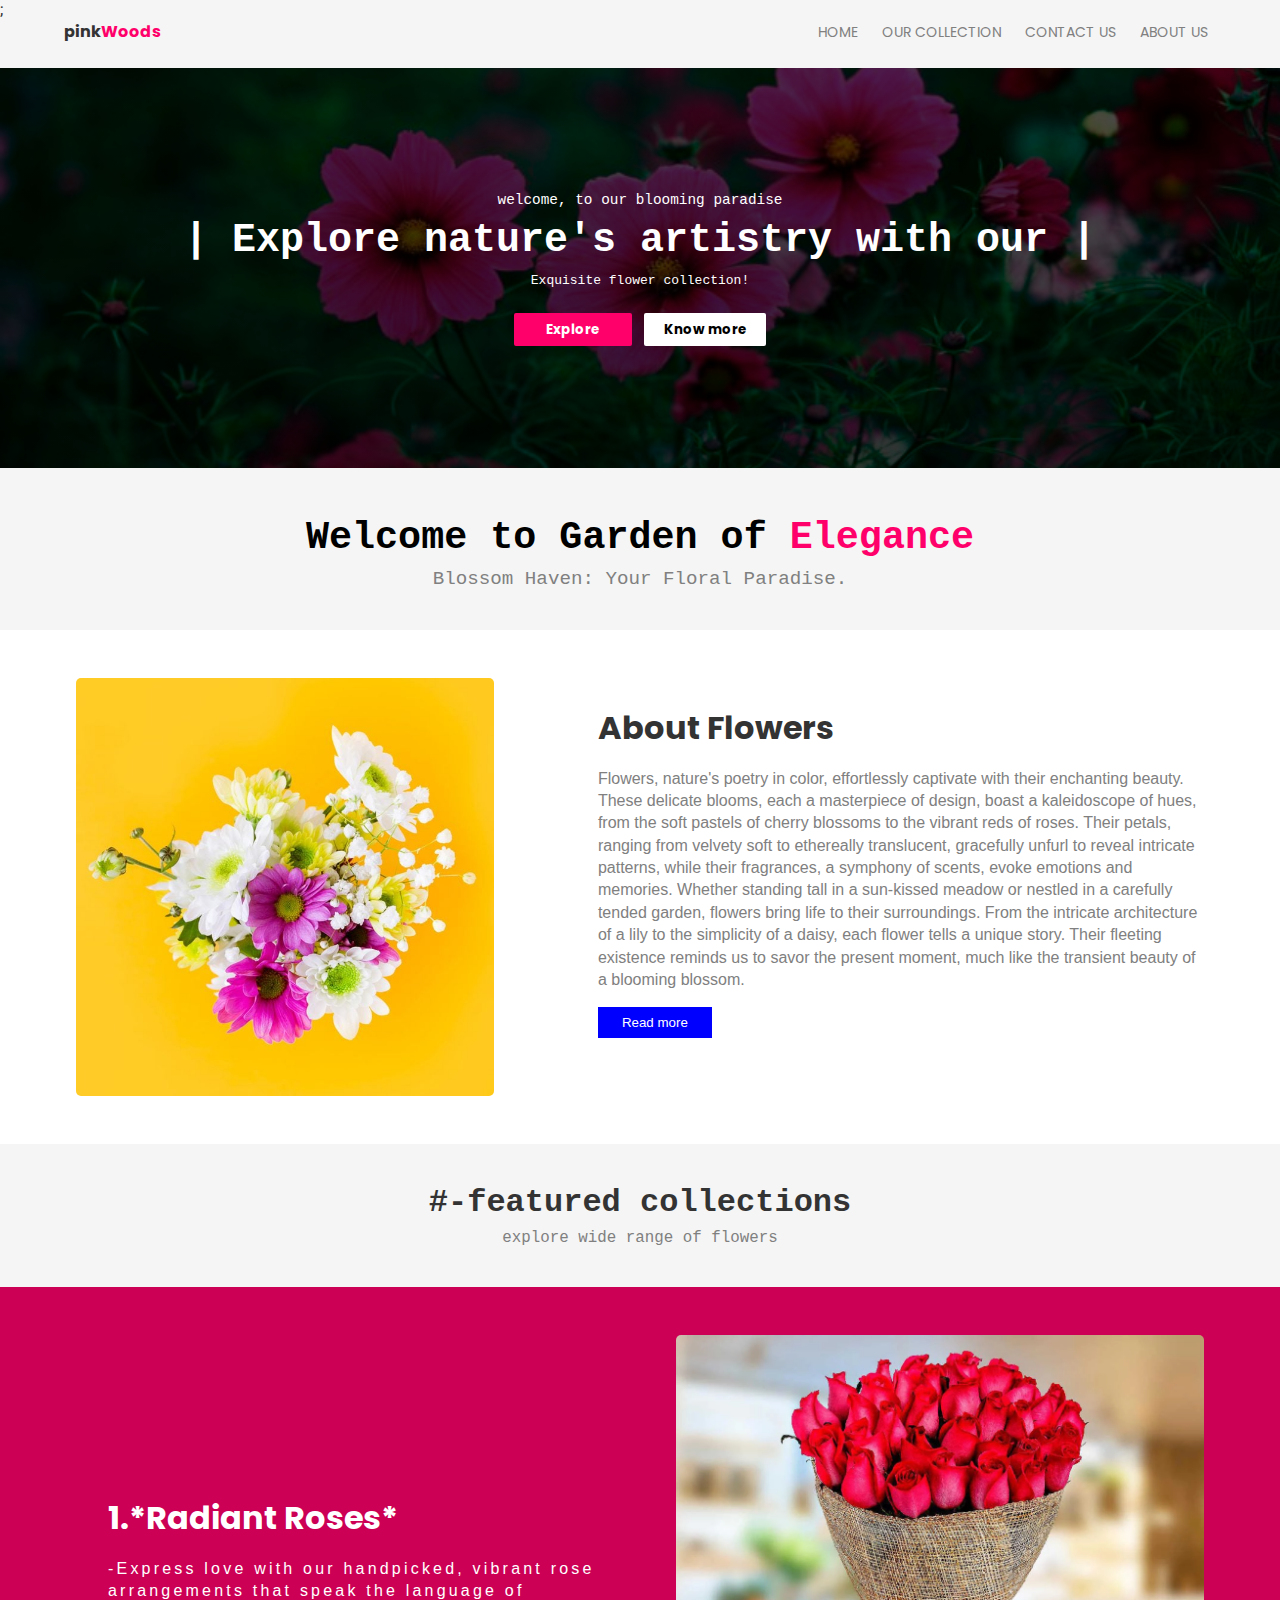
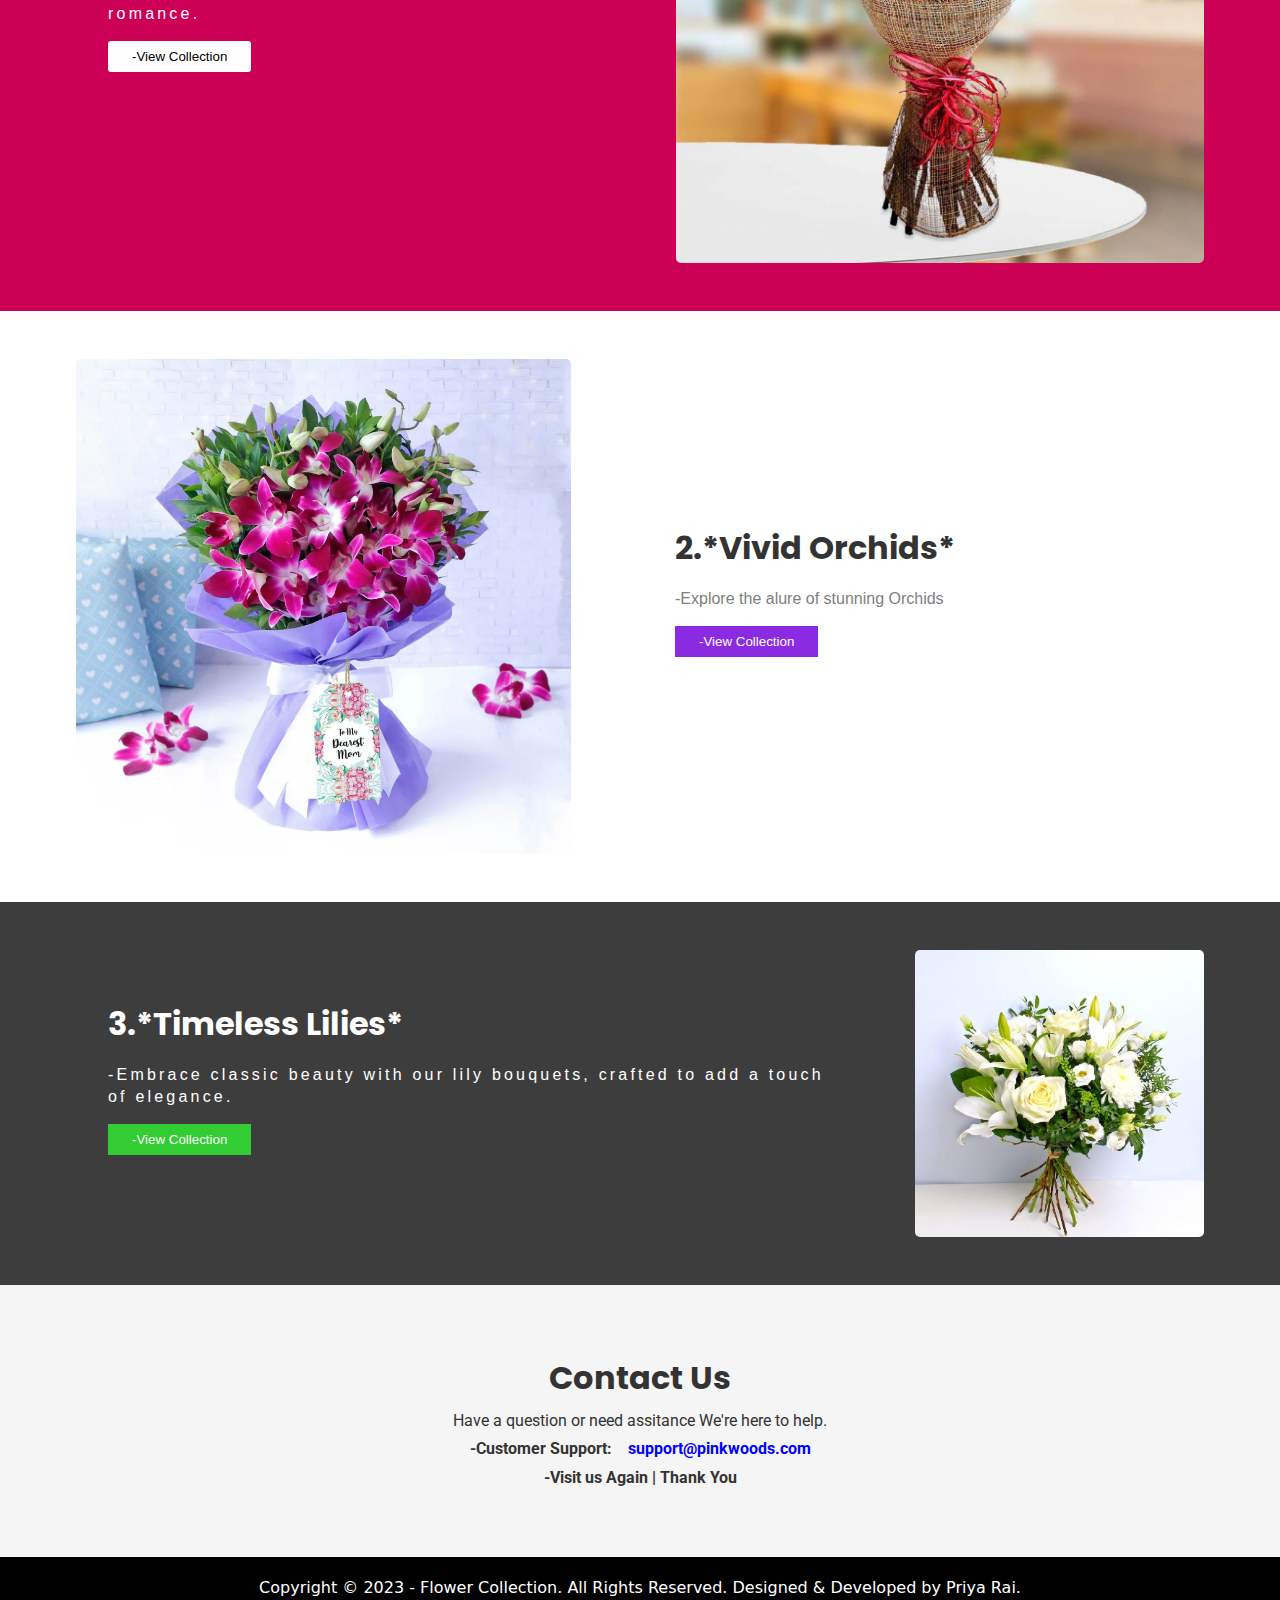
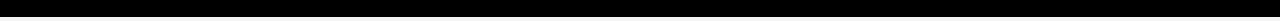
<file: index.html>
<!DOCTYPE html>
<html lang="en">
<head>
  <meta charset="UTF-8">
  <meta name="viewport" content="width=device-width, initial-scale=1.0">
  <title>Flowers Collection</title>
  <link rel="preconnect" href="https://fonts.googleapis.com">
<link rel="preconnect" href="https://fonts.gstatic.com" crossorigin>
<link href="https://fonts.googleapis.com/css2?family=Poppins:wght@600&family=Roboto:wght@300&display=swap" rel="stylesheet">
  <link rel="stylesheet" href="general.css">
  <link rel="stylesheet" href="style.css">;
  <script src="nav.js" defer></script>
</head>
<body>
  <header class="header-element">
    <p>pink<span>Woods</span></p>
    <button aria-controls="primary-navigation" aria-expanded="false" class="mobile-nav-toggle">
      <span class="sr-only"></span>
    </button>
    <nav>
      <ul class="primary-navigation" id="primary-navigation" data-visible="false">
        <li><a href="index.html">Home</a></li>
        <li><a href="our_collection.html">Our collection</a></li>
        <li><a href="contact_us.html">contact us</a></li>
        <li><a href="About_us.html">About us</a></li>
      </ul>
    </nav>   
  </header>
  <main>
    <div class="parent-banner">
      <div class="child-description">
        <p class="sub-text">welcome, to our blooming paradise</p>
        <p class="middle-text">| Explore nature's artistry with our |</p>
        <p class="bottom-text">Exquisite flower collection!</p>
        <button class="explore-btn"><a href="our_collection.html">Explore</a></button>
        <button class="know-more-btn"><a href="About_us.html">Know more</a></button>
      </div>
    </div>
    <!-- another section -->
    <p class="welcome-text">Welcome to Garden of <span>Elegance</span></p>
    <p class="welcome-text-quote">Blossom Haven: Your Floral Paradise.</p>
    <!-- end of another secton -->
  </main>
  <section>
    <div class="container">
      <div class="img-cont">
        <img src="assets/yellow-flower.jpg" alt="">
      </div>
      <div class="about-container">
        <h2>About Flowers</h2>
        <p>Flowers, nature's poetry in color, effortlessly captivate with their enchanting beauty. These delicate blooms, each a masterpiece of design, boast a kaleidoscope of hues, from the soft pastels of cherry blossoms to the vibrant reds of roses. Their petals, ranging from velvety soft to ethereally translucent, gracefully unfurl to reveal intricate patterns, while their fragrances, a symphony of scents, evoke emotions and memories.

          Whether standing tall in a sun-kissed meadow or nestled in a carefully tended garden, flowers bring life to their surroundings. From the intricate architecture of a lily to the simplicity of a daisy, each flower tells a unique story. Their fleeting existence reminds us to savor the present moment, much like the transient beauty of a blooming blossom.</p>
        <button><a href="https://en.wikipedia.org/wiki/Flower" target="_blank">Read more</a></button>
      </div>
    </div>
  </section>
  <div class="center-text">
    <p class="ft-collection-p">#-featured collections</p>
    <p class="welcome-text-quote">explore wide range of flowers</p>
  </div>
  <section style="background-color: rgb(255, 0, 106); color: white;
  background: linear-gradient(rgba(0,0,0,0.2),rgba(0,0,0,0.2)), rgb(255, 0, 106);" class="rmv">
    <div class="container">
      <div class="about-container">
        <h2>1.*Radiant Roses*</h2>
        <p style="color: white; letter-spacing: 0.2rem;">-Express love with our handpicked, vibrant rose arrangements that speak the language of romance.</p>
        <button style="background-color: white;
        color: black;
        border-radius: 3px;"><a href="our_collection.html" style="color: black;">-View Collection</a></button>
      </div>
      <div class="img-cont">
        <img src="assets/radiant-roses.webp" alt="">
      </div>
    </div>
  </section>
  <section>
    <div class="container">
      <div class="img-cont">
        <img src="assets/orchids.webp" alt="">
      </div>
      <div class="about-container">
        <h2>2.*Vivid Orchids*</h2>
        <p>-Explore the alure of stunning Orchids</p>
        <button style="background-color: blueviolet;"><a href="our_collection.html">-View Collection</a></button>
      </div>    
    </div>
  </section>
  <section style="background-color: rgba(0, 0, 0, 0.753);
  color: white;">
    <div class="container">
     
      <div class="about-container">
        <h2>3.*Timeless Lilies*</h2>
        <p style="color: white; letter-spacing: 0.2rem;">-Embrace classic beauty with our lily bouquets, crafted to add a touch of elegance.</p>
        <button style="background-color: limegreen;"><a href="our_collection.html">-View Collection</a></button>
      </div>
      <div class="img-cont">
        <img src="assets/20159557-timeless-whites.jpg" alt="">
      </div>    
    </div>
  </section>
  <div class="contact-us">
    <h2>Contact Us</h2>
    <p>Have a question or need assitance We're here to help.</p>
    <div class="c-hold">
      <p><b>-Customer Support: </b></p>
      <p><a href="#" style="color: blue; font-weight: bold;">support@pinkwoods.com</a></p>
    </div>  
    <p><b>-Visit us Again | Thank You</b></p>

  </div>

  <footer>
    <p>Copyright © 2023 - Flower Collection. All Rights Reserved. Designed & Developed by Priya Rai.</p>

  </footer>
  
</body>
</html>
</file>
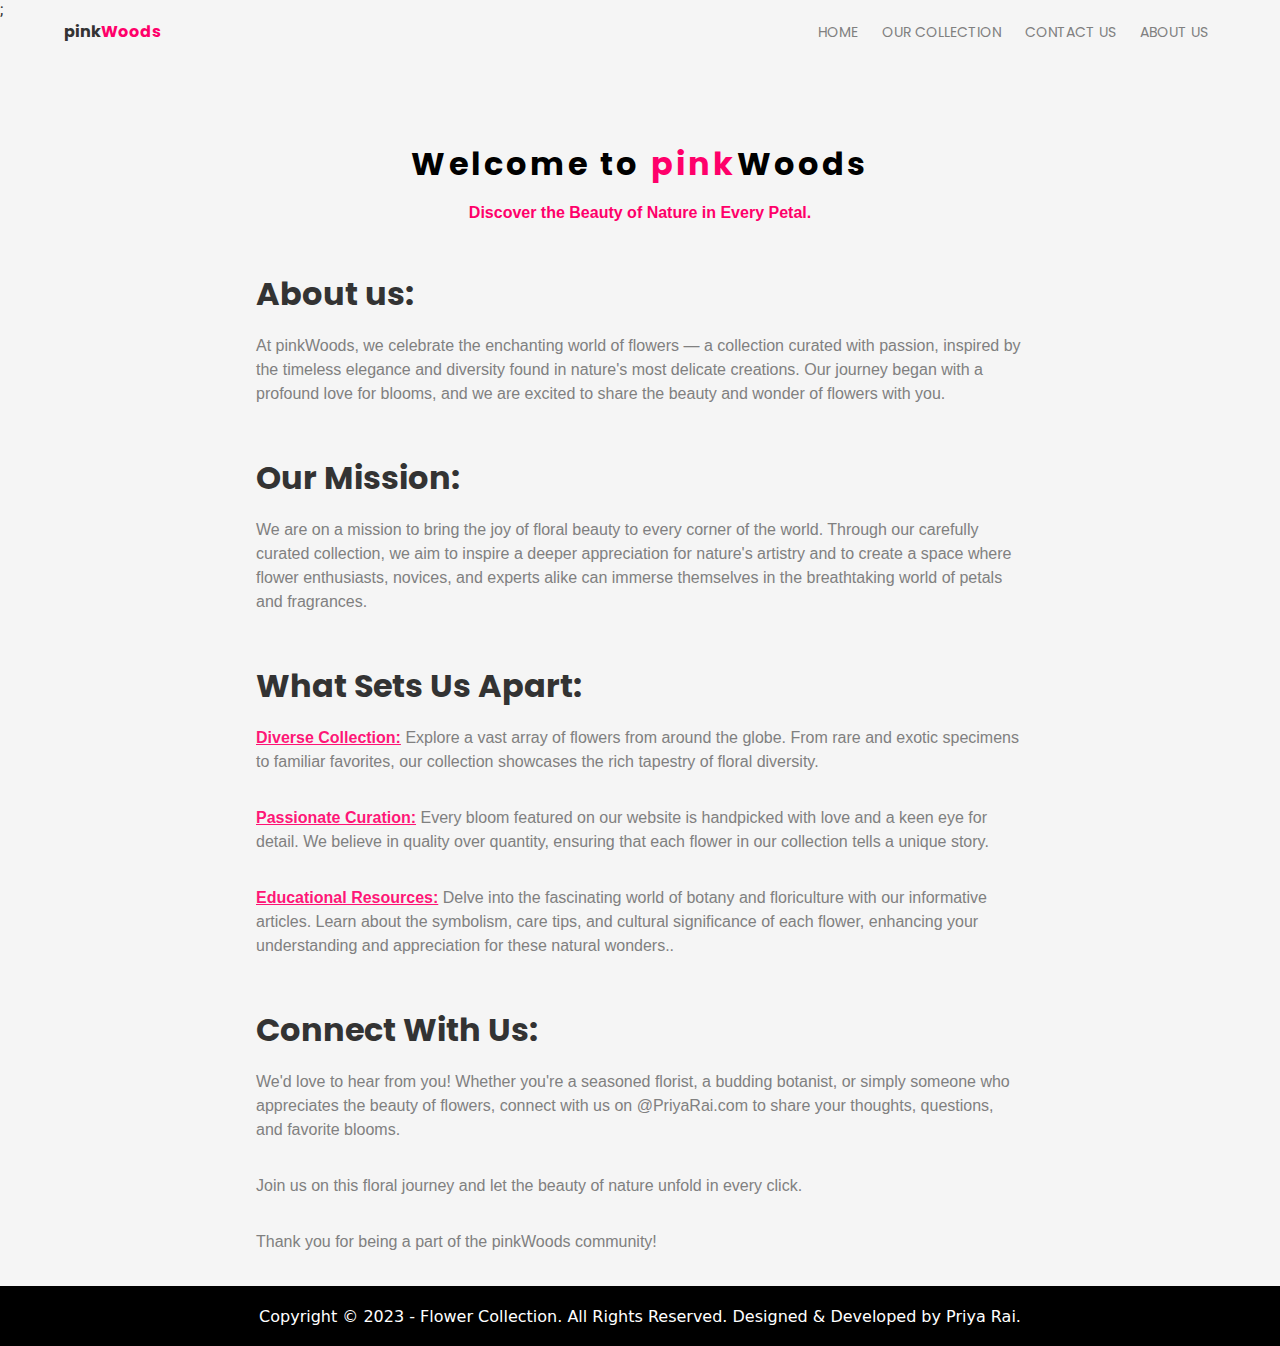
<file: About_us.html>
<!DOCTYPE html>
<html lang="en">
<head>
  <meta charset="UTF-8">
  <meta name="viewport" content="width=device-width, initial-scale=1.0">
  <title>About us</title>
  <link rel="preconnect" href="https://fonts.googleapis.com">
  <link rel="preconnect" href="https://fonts.gstatic.com" crossorigin>
  <link href="https://fonts.googleapis.com/css2?family=Poppins:wght@600&family=Roboto:wght@300&display=swap" rel="stylesheet">
  <link rel="stylesheet" href="general.css">
  <link rel="stylesheet" href="style.css">;
  <link rel="stylesheet" href="about.css">
  <script src="nav.js" defer></script>
</head>
<body>
  <header class="header-element">
    <p>pink<span>Woods</span></p>
    <button aria-controls="primary-navigation" aria-expanded="false" class="mobile-nav-toggle">
      <span class="sr-only"></span>
    </button>
    <nav>
      <ul class="primary-navigation" id="primary-navigation" data-visible="false">
        <li><a href="index.html">Home</a></li>
        <li><a href="our_collection.html">Our collection</a></li>
        <li><a href="contact_us.html">contact us</a></li>
        <li><a href="About_us.html">About us</a></li>
      </ul>
    </nav>   
  </header>
  <div class="welcome-box">
    <p class="welcome-text">Welcome to <span>pink</span>Woods</p>
    <p class="quote">Discover the Beauty of Nature in Every Petal.</p>
  </div>
  <div class="about-container">
    <h2>About us:</h2>
    <p>At pinkWoods, we celebrate the enchanting world of flowers — a collection curated with passion, inspired by the timeless elegance and diversity found in nature's most delicate creations. Our journey began with a profound love for blooms, and we are excited to share the beauty and wonder of flowers with you.</p>
  </div>
  <div class="about-container">
    <h2>Our Mission:</h2>
    <p>We are on a mission to bring the joy of floral beauty to every corner of the world. Through our carefully curated collection, we aim to inspire a deeper appreciation for nature's artistry and to create a space where flower enthusiasts, novices, and experts alike can immerse themselves in the breathtaking world of petals and fragrances.</p>
  </div>
  <div class="about-container separate">
    <h2>What Sets Us Apart:</h2>
    <p><b>Diverse Collection:</b> Explore a vast array of flowers from around the globe. From rare and exotic specimens to familiar favorites, our collection showcases the rich tapestry of floral diversity.<br></p>

      <p><b>Passionate Curation:</b> Every bloom featured on our website is handpicked with love and a keen eye for detail. We believe in quality over quantity, ensuring that each flower in our collection tells a unique story.<br></p>
      
      <p><b>Educational Resources:</b> Delve into the fascinating world of botany and floriculture with our informative articles. Learn about the symbolism, care tips, and cultural significance of each flower, enhancing your understanding and appreciation for these natural wonders..</p>
  </div>
  <div class="about-container separate">
    <h2>Connect With Us:</h2>
    <p>We'd love to hear from you! Whether you're a seasoned florist, a budding botanist, or simply someone who appreciates the beauty of flowers, connect with us on @PriyaRai.com to share your thoughts, questions, and favorite blooms.</p>

      <p>Join us on this floral journey and let the beauty of nature unfold in every click.</p>
      
      <p>Thank you for being a part of the pinkWoods community!</p>
  </div>
  <footer>
    <p>Copyright © 2023 - Flower Collection. All Rights Reserved. Designed & Developed by Priya Rai.</p>

  </footer>
   
  
  
</body>
</html>
</file>
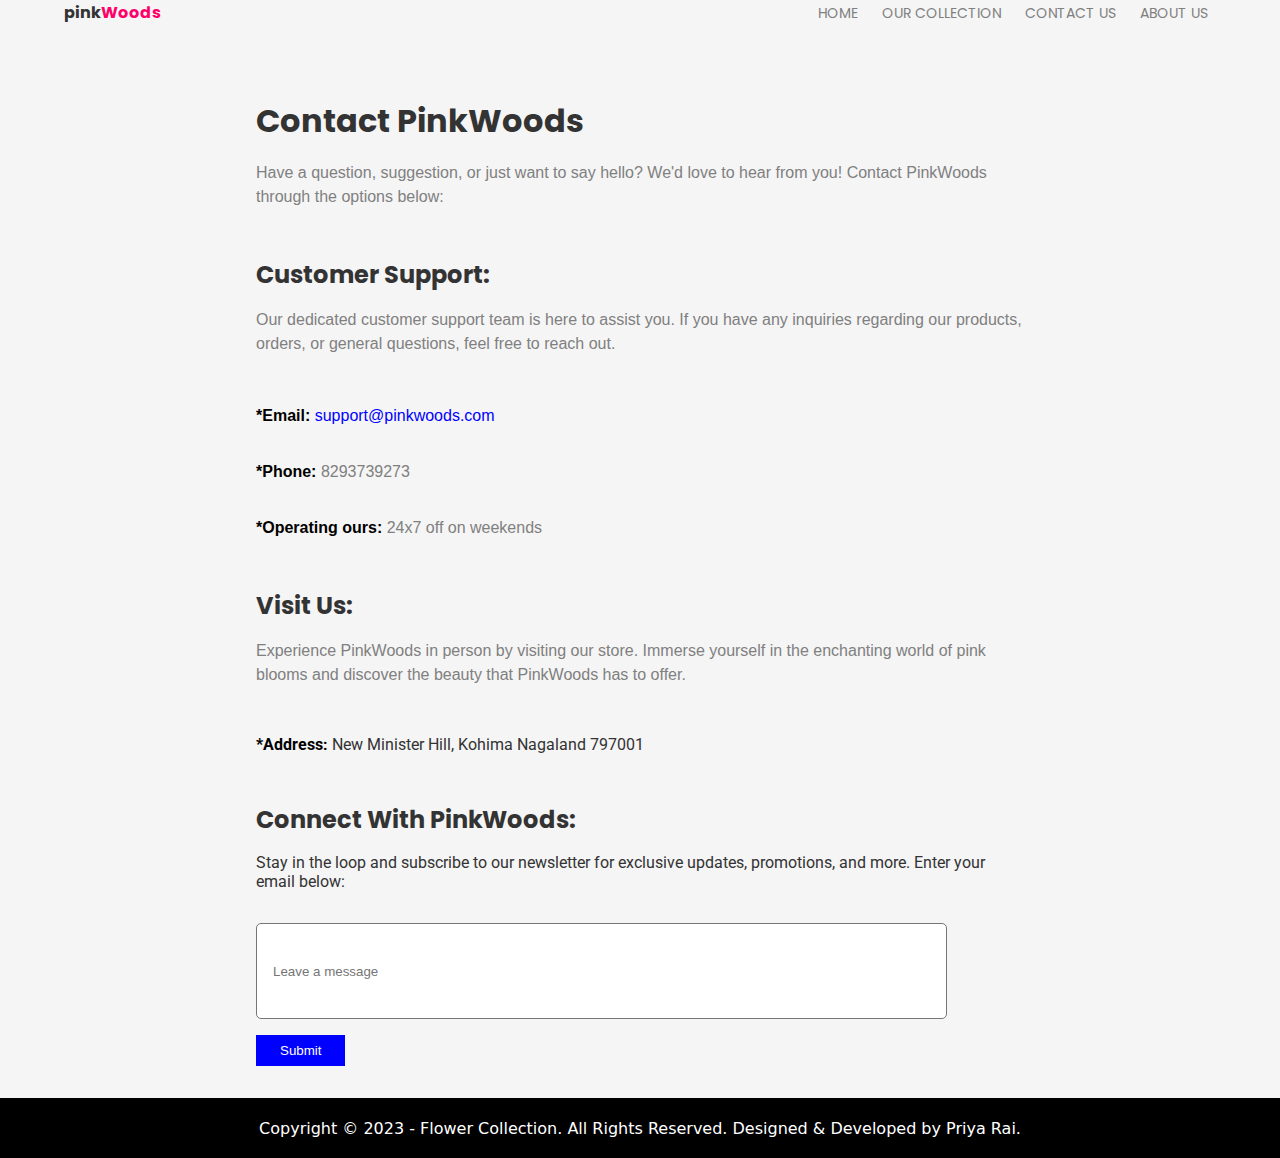
<file: contact_us.html>
<!DOCTYPE html>
<html lang="en">
<head>
  <meta charset="UTF-8">
  <meta name="viewport" content="width=device-width, initial-scale=1.0">
  <title>Contact us</title>
  <link rel="preconnect" href="https://fonts.googleapis.com">
  <link rel="preconnect" href="https://fonts.gstatic.com" crossorigin>
  <link href="https://fonts.googleapis.com/css2?family=Poppins:wght@600&family=Roboto:wght@300&display=swap" rel="stylesheet">
  <link rel="stylesheet" href="general.css">
  <link rel="stylesheet" href="style.css">
  <link rel="stylesheet" href="about.css">
  <script src="nav.js" defer></script>
</head>
<body>
  <header class="header-element">
    <p>pink<span>Woods</span></p>
    <button aria-controls="primary-navigation" aria-expanded="false" class="mobile-nav-toggle">
      <span class="sr-only"></span>
    </button>
    <nav>
      <ul class="primary-navigation" id="primary-navigation" data-visible="false">
        <li><a href="index.html">Home</a></li>
        <li><a href="our_collection.html">Our collection</a></li>
        <li><a href="contact_us.html">contact us</a></li>
        <li><a href="About_us.html">About us</a></li>
      </ul>
    </nav>   
  </header>
  <div class="about-container">
    <h2>Contact PinkWoods</h2>
    <p>Have a question, suggestion, or just want to say hello? We'd love to hear from you! Contact PinkWoods through the options below:</p>
  </div>
  <div class="about-container">
    <h2 style="font-size: 1.5rem;">Customer Support:</h2>
    <p>Our dedicated customer support team is here to assist you. If you have any inquiries regarding our products, orders, or general questions, feel free to reach out.</p>
  </div>
  <div class="about-container separate">
    <p style="color: blue;"><b style="color: black; text-decoration: none;">*Email:</b> support@pinkwoods.com<br></p>
    <p><b style="color: black; text-decoration: none;">*Phone:</b> 8293739273<br></p>
    <p><b style="color: black; text-decoration: none;">*Operating ours:</b> 24x7 off on weekends<br></p>
  </div>
  <div class="about-container">
    <h2 style="font-size: 1.5rem;">Visit Us:</h2>
    <p>Experience PinkWoods in person by visiting our store. Immerse yourself in the enchanting world of pink blooms and discover the beauty that PinkWoods has to offer.</p>
  </div>
  <div class="about-container separate">
    <p"><b style="color: black;">*Address: </b> New Minister Hill, Kohima Nagaland 797001<br></p>
  </div>
  <div class="about-container">
    <h2 style="font-size: 1.5rem;">Connect With PinkWoods:</h2>
    Stay in the loop and subscribe to our newsletter for exclusive updates, promotions, and more. Enter your email below:</p>
    <input type="text" placeholder="Leave a message">
    <button>Submit</button>
  </div>
  <footer>
    <p>Copyright © 2023 - Flower Collection. All Rights Reserved. Designed & Developed by Priya Rai.</p>

  </footer>
</body>
</html>
</file>
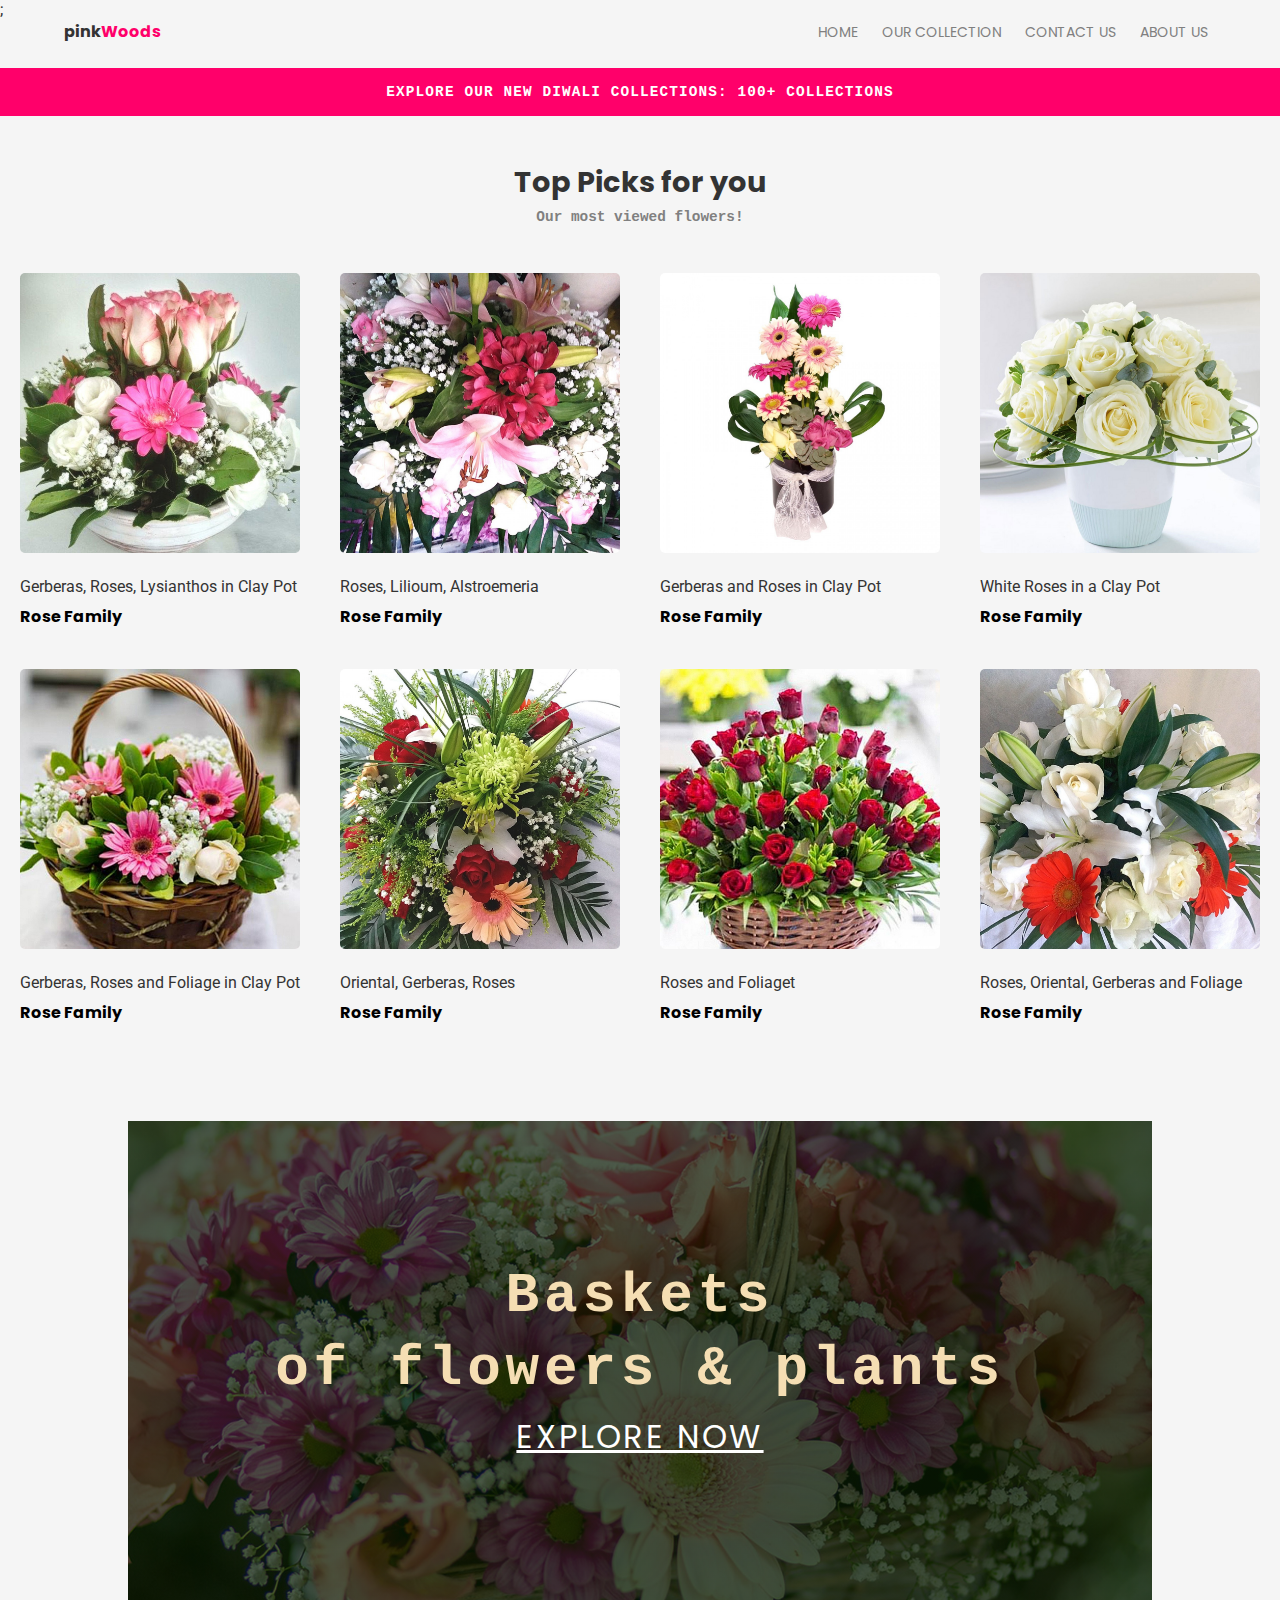
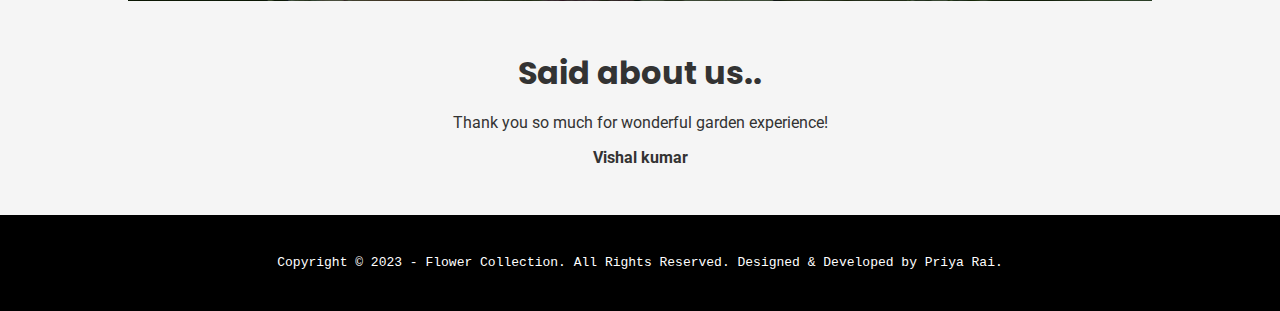
<file: our_collection.html>
<!DOCTYPE html>
<html lang="en">
<head>
  <meta charset="UTF-8">
  <meta name="viewport" content="width=device-width, initial-scale=1.0">
  <title>Our collections | explore varities of flowers</title>
  <link rel="preconnect" href="https://fonts.googleapis.com">
  <link rel="preconnect" href="https://fonts.gstatic.com" crossorigin>
  <link href="https://fonts.googleapis.com/css2?family=Poppins:wght@600&family=Roboto:wght@300&display=swap" rel="stylesheet">
  <link rel="stylesheet" href="general.css">
  <link rel="stylesheet" href="style.css">;
  <link rel="stylesheet" href="assets/our_collections.css">
  <script src="nav.js" defer></script>
</head>
<body>
  <header class="header-element">
    <p>pink<span>Woods</span></p>
    <button aria-controls="primary-navigation" aria-expanded="false" class="mobile-nav-toggle">
      <span class="sr-only"></span>
    </button>
    <nav>
      <ul class="primary-navigation" id="primary-navigation" data-visible="false">
        <li><a href="index.html">Home</a></li>
        <li><a href="our_collection.html">Our collection</a></li>
        <li><a href="contact_us.html">contact us</a></li>
        <li><a href="About_us.html">About us</a></li>
      </ul>
    </nav>   
  </header>
  <div class="strip">
    <p>Explore our new Diwali collections: 100+ collections</p>
  </div>
  <div class="tp-container">
    <p>Top Picks for you</p>
    <p class="sub-text">Our most viewed flowers!</p>
  </div>
  <div class="parent-container-flowers">
    <div class="flowers">
      <img src="assets/flowr1.jpg" alt="">
      <p>Gerberas, Roses, Lysianthos in Clay Pot</p>
      <p style="color: black; font-weight: bold; font-family: Poppins; margin-top: 0.5rem;">Rose Family</p>

    </div>
    <div class="flowers">
      <img src="assets/flower2.jpg" alt="">
      <p>Roses, Lilioum, Alstroemeria</p>
      <p style="color: black; font-weight: bold; font-family: Poppins; margin-top: 0.5rem;">Rose Family</p>

    </div>
    <div class="flowers">
      <img src="assets/flower3.jpg" alt="">
      <p>Gerberas and Roses in Clay Pot</p>
      <p style="color: black; font-weight: bold; font-family: Poppins; margin-top: 0.5rem;">Rose Family</p>
    </div>
    <div class="flowers">
      <img src="assets/flower4.jpg" alt="">
      <p>White Roses in a Clay Pot</p>
      <p style="color: black; font-weight: bold; font-family: Poppins; margin-top: 0.5rem;">Rose Family</p>
    </div>
    <div class="flowers">
      <img src="assets/flower5.jpg" alt="">
      <p>Gerberas, Roses and Foliage in Clay Pot</p>
      <p style="color: black; font-weight: bold; font-family: Poppins; margin-top: 0.5rem;">Rose Family</p>

    </div>
    <div class="flowers">
      <img src="assets/flower6.jpg" alt="">
      <p>Oriental, Gerberas, Roses</p>
      <p style="color: black; font-weight: bold; font-family: Poppins; margin-top: 0.5rem;">Rose Family</p>

    </div>
    <div class="flowers">
      <img src="assets/flower7.jpg" alt="">
      <p>Roses and Foliaget</p>
      <p style="color: black; font-weight: bold; font-family: Poppins; margin-top: 0.5rem;">Rose Family</p>
    </div>
    <div class="flowers">
      <img src="assets/flower8.jpg" alt="">
      <p>Roses, Oriental, Gerberas and Foliage</p>
      <p style="color: black; font-weight: bold; font-family: Poppins; margin-top: 0.5rem;">Rose Family</p>
    </div>
  </div>
  <div class="banner-container">
    <p>Baskets</p>
    <p>of flowers & plants</p>
    <button>Explore Now</button>
  </div>
  <div class="sd-container">
    <h2>Said about us..</h2>
    <p>Thank you so much for wonderful garden experience!</p>
    <p><b>Vishal kumar</b></p>
  </div>
  <footer>
    <p>Copyright © 2023 - Flower Collection. All Rights Reserved. Designed & Developed by Priya Rai.</p>

  </footer>
  
</body>
</html>
</file>
<file: general.css>
*{
  margin: 0;
  padding: 0;
  box-sizing:  border-box;
}
body{
  font-family: Roboto;
  background: var(--primary);
  /* min-height: 100vh; */
  /* padding-bottom: 100rem; */
  color: var(--secondary);
  /* padding-bottom: 3rem; */
  /* overflow: hidden; */
}
:root{
  --primary: #f5f5f5;
  --secondary: #333;
  --tertiary-color: #219ebc;
}
a{
  text-decoration: none;
  color: white;
}
</file>
<file: style.css>
.header-element {
  display: flex;
  justify-content: space-between;
  padding: 0 4rem;
  align-items: center;
  padding-bottom: 1.5rem;
  /* position: sticky; */
}
.mobile-nav-toggle{
  display: none;
}
nav ul {
  display: flex;
  align-items: center;
  list-style: none;
  gap: 1rem;
}
nav ul li{
  /* font-weight: 600; */
  font-family: Poppins;
}
nav ul li a:hover{
  color: rgb(255, 0, 106);
  /* font-weight: bold; */
}
.header-element p{
  font-weight: bold;
  font-family: Poppins;
}
.header-element p span {
  color: rgb(255, 0, 106);
}
nav ul li a{
  text-decoration: none;
  color: inherit;
  letter-spacing: 2.5;
  font-size: 0.878rem;
  text-transform: uppercase;
  margin-right: 0.5rem;
  color: grey;
}
@media (max-width: 35em) {
  ul {
    position: fixed;
    inset: 0 0 0 30%;
    gap: 2em;
    background-color: rgb(255, 0, 106);
    color: white;
    flex-direction: column;
    /* align-content: flex-start; */
    justify-content: center;
    font-size: 1.3rem;
    backdrop-filter: blur(1rem);
    z-index: 100;
    transform: translateX(100%); 
  }
  nav ul li a{
    color: white;
    font-size: 1rem;
  }
  .mobile-nav-toggle{
    display: block;
    position: absolute;
    width: 3rem;
    aspect-ratio: 1;
    z-index: 9999;
    top: 1.8rem;
    right: 2rem;
    background-image: url('noun-hamburger-menu-683452.svg');
    background-repeat: no-repeat;
    background-position: top;
    background-size: cover;
    background-color: transparent;
    color: white;
    border: none;
    opacity: 0.5;
  }
  .header-element p{
    margin-top: 1rem;
    font-size: 1.2rem;
  }
}
.primary-navigation[data-visible="true"] {
  transform: translateX(0%);
  transition: transform 350ms ease-out;
}

/* banner-codes */
.parent-banner{
  width: auto;
  height: 25rem;
  display: flex;
  justify-content: center;
  align-items: center;
  background: linear-gradient(rgba(0, 0, 0, 0.7), rgba(0,0,0,0.8)), url('assets/Flower-wallpapers-desktop-wallpaper_17491-840x525.jpg');
  background-repeat: no-repeat;
  background-position: center;
  background-size: cover;
  text-align: center;
  color: white;
  line-height: 1.5;

}
.sub-text{
  font-family: monospace;
  color: white;
  font-size: 0.9rem;
  word-spacing: 1.2;

  
}
.middle-text{
  font-family: monospace;
  font-size: 2.5rem;
  font-weight: bold;
}
.bottom-text{
  font-family: monospace;
}
.explore-btn{
  margin-top: 1.4rem;
  background-color: rgb(255, 0, 106);
  color: white;
  border: none;
  padding: 0.4rem 2rem;
  font-family: Poppins;
  font-weight: bold;
  border-radius: 2px;
  cursor: pointer;
  transition: background-color 0.15s;
}
.know-more-btn{
  margin-top: 1.4rem;
  background-color: white;
  /* color: white; */
  border: none;
  padding: 0.4rem 1.2rem;
  font-family: Poppins;
  font-weight: bold;
  border-radius: 2px;
  margin-left: 0.5rem;
  cursor: pointer;

}
.explore-btn:hover{
  background-color: white;
  color: black;
  /* border: solid black 1px; */
  border-radius: 2px;
}
.explore-btn:active{
  opacity: 0.5;
}
.know-more-btn:active{
  opacity: 0.5;
}
@media (max-width: 35em) {
  .parent-banner{
    text-align: left;
  }
  .child-description{
    margin-left: 2rem;
  }
  .explore-btn:hover{
    /* margin-top: 1.4rem; */
    background-color: rgb(255, 0, 106);
    color: white;
    border: none;
    padding: 0.4rem 2rem;
    font-family: Poppins;
    font-weight: bold;
    border-radius: 2px;
    /* cursor: pointer; */
    /* transition: background-color 0.15s; */

  }
  .header-element{
    padding-bottom: 2.5rem;
  }
}
/* end of bannerCSS */
.welcome-text{
  font-family: monospace;
  font-size: 2.4rem;
  font-weight: bold;
  text-align: center;
  margin-top: 3rem;
  color: black;
  /* background-color: white; */
}
.welcome-text span{
  color: rgb(255, 0, 106);
}
.welcome-text-quote{
  font-family: monospace;
  font-size: 1.2rem;
  color: grey;
  text-align: center;
  margin-top: 0.5rem;
  margin-bottom: 2.5rem;
}
@media (max-width: 35em) {
  .welcome-text, .welcome-text-quote{
    text-align: left;
    margin-left: 2rem;
  }
}

/* aboutsection */
section{
  background-color: white;
  margin-inline-end: auto;
  padding: 3rem 0;
}
img{
  display: block;
  width: 100%;
  border-radius: 5px;
}
.container{
  margin-inline: auto;
  width: min(90%, 70.5rem);
  display: flex;
  justify-content: center;
  align-items: center;
  gap: 4.5rem;
  /* flex-wrap: wrap; */
}
.about-container{
  width: 90%;
}
.about-container h2{
  margin-bottom: 1rem;
  font-family: Poppins;
  font-weight: bold;
  font-size: 2rem;
}
.about-container p {
  line-height: 1.4;
  font-family: Arial, Helvetica, sans-serif;
  color: grey;
}
.about-container button {
  background-color: rgb(255, 0, 106);
  color: white;
  border: none;
  padding: 0.5rem 1.5rem;
  font-family: Arial, Helvetica, sans-serif;
  margin-top: 1rem;
  cursor: pointer;
}
.about-container button:active{
  opacity: 0.5;
}
.about-container{
  margin-left: 2rem;
}
@media (max-width: 35em) {
  .container{
    flex-wrap: wrap;
  }
}
.center-text{
  text-align: center;
}
.center-text .ft-collection-p{
  font-family: monospace;
  font-size: 2rem;
  font-weight: bold;
  margin-top: 2.5rem;
  font-weight: bold;
}
.center-text .welcome-text-quote{
  font-size: 0.99rem;
  color: grey;
  text-align: center;
}
.contact-us{
  display: flex;
  flex-direction: column;
  justify-content: center;
  align-items: center;
  padding-top: 4rem;
  line-height: 1.8;
  margin-bottom: 4rem;
}
.contact-us h2{
  font-size: 2rem;
  font-family: Poppins;
}
.c-hold{
  display: flex;
  gap: 1rem;
}
footer{
  text-align: center;
  font-family: system-ui, -apple-system, BlinkMacSystemFont, 'Segoe UI', Roboto, Oxygen, Ubuntu, Cantarell, 'Open Sans', 'Helvetica Neue', sans-serif;
  background-color: black;
  color: white;
  height: 60px;
  display: flex;
  justify-content: center;
  align-items: center;
  
}
.know-more-btn a{
  color: black;
}
.about-container input{
  width: 90%;
  height: 6rem;
  margin-top: 2rem;
  margin-bottom: 0rem;
  text-align: left;
  padding-left: 1rem;
  border-radius: 5px;
  border-style: solid;
  border-width: 1px;
}
.about-container button{
  margin-bottom: 2rem;
  background-color: blue;
}
</file>
<file: about.css>
.welcome-text{
  text-align: center;
  font-family: Poppins;
  font-size: 2rem;
  margin-top: 3.5rem;
  /* background-color: white; */
  padding: 1rem;
  /* border-radius: 2rem; */
  letter-spacing: 0.2rem;
}
.welcome-box .quote{
  text-align: center;
  font-weight: bold;
  color: grey;
  font-family: Arial, Helvetica, sans-serif;
  color:  rgb(255, 0, 106);
  letter-spacing: 1.5;
}
.about-container{
  /* border: 1px solid black; */
  margin-top: 3rem;
  width: 60%;
  margin-inline: auto;
}
.about-container p{
  line-height: 1.5;
}
.separate p{
  margin-bottom: 2rem;
}
.separate p b{
  color:  rgba(255, 0, 106, 0.925);
  text-decoration: underline;
}
@media (max-width: 35em) {
  .about-container{
    width: 80%;
    margin-inline: auto;
  }
}
</file>
<file: assets/our_collections.css>
.strip{
  width: 100%;
  background-color:rgb(255, 0, 106);
  color: white;
  font-family: monospace;
  text-align: center;
  height: 3rem;
  display: flex;
  justify-content: center;
  align-items: center;
  font-size: 0.9rem;
  font-weight: bold;
  text-transform: uppercase;
  letter-spacing: 0.070rem;
}
.tp-container{
  display: flex;
  justify-content: center;
  align-items: center;
  text-align: center;
  font-family: Poppins;
  font-weight: bold;
  margin-top: 2.8rem;
  font-size: 1.8rem;
  flex-direction: column;
}
.sub-text{
  color: grey;
  font-family: monospace;
  margin-top: 0.3rem;
}
@media (max-width: 35em) {
  .strip{
    font-size: 0.7rem;
  }
}
.parent-container-flowers{
  padding: 3rem 0;
  margin-inline: auto;
  display: flex;
  justify-content: center;
  align-items: center;
  gap: 2.5rem;
  flex-wrap: wrap;
  /* border: solid red 2px; */
}
.flowers{
  /* border: solid black 2px; */
  width: 280px;
  /* box-shadow: 0px 0px 4px rgba(0, 0, 0, 0.253); */
}
.flowers img {
  width: 100%;
  margin-bottom: 1.5rem;
}
@media (max-width: 35em) {
  .flowers{
    width: 95%;
    margin-bottom: 2rem;
  }
}
.banner-container{
  height: 30rem;
  width: 80%;
  background-image: linear-gradient(rgba(0,0,0,0.5),rgba(0,0,0,0.5)), url('banner1.jpg');
  background-repeat: no-repeat;
  background-position: center;
  background-size: cover;
  margin-inline: auto;
  display: flex;
  flex-direction: column;
  align-items: center;
  justify-content: center;
  line-height: 1.3;
  margin-top: 3rem;
}
.banner-container p{
  color: wheat;
  font-family: monospace;
  font-weight: bold;
  font-size: 3.5rem;
  letter-spacing: 0.3rem;
}
.banner-container button{
  background-color: transparent;
  font-size: 2rem;
  text-transform: uppercase;
  border: none;
  color: white;
  text-decoration: underline;
  font-family: Poppins;
  margin-top: 0.5rem;
  cursor: pointer;
  letter-spacing: 0.2rem;

}
@media (max-width: 35em) {
  .banner-container{
    width: 100%;
    height: 25rem;
    font-size: 1.5rem;
  }
  .banner-container P{
    font-size: 1.8rem;
  }
  .banner-container button{
    font-size: 1.4rem;
  }
}
.sd-container{
  display: flex;
  flex-direction: column;
  justify-content: center;
  align-items: center;
  gap: 1rem;
  margin-top: 3rem;
  margin-bottom: 3rem;
}
.sd-container h2{
  font-family: Poppins;
  font-size: 2rem;
}
footer p{
  font-family: monospace;
  align-content: center;
}
footer{
  height: 6rem;
}
</file>
